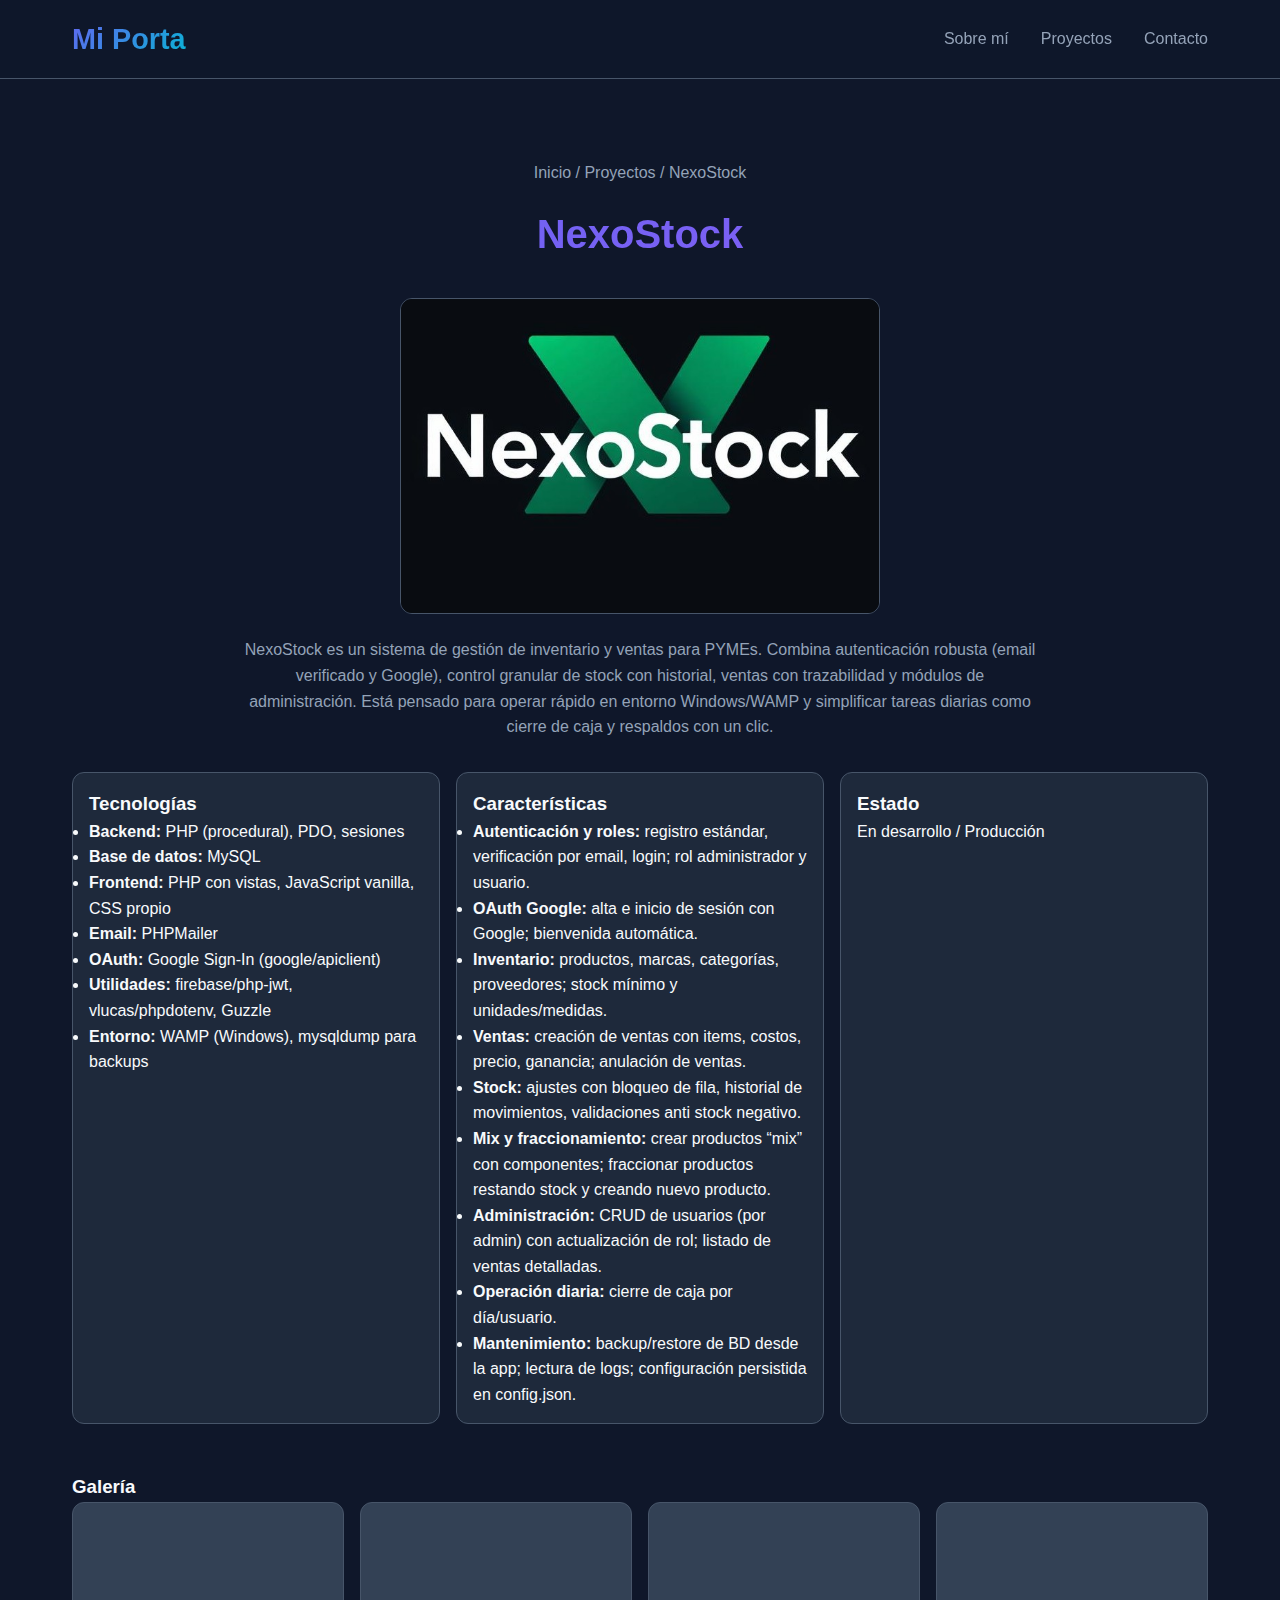
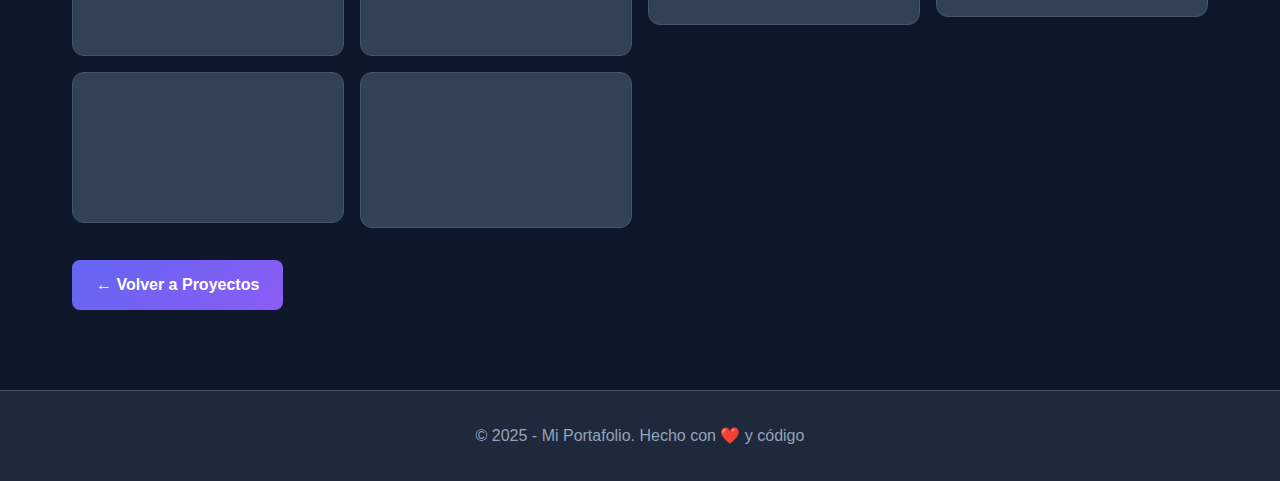
<file: nexostock.html>
<!DOCTYPE html>
<html lang="es">
<head>
  <meta charset="UTF-8">
  <meta name="viewport" content="width=device-width, initial-scale=1.0">
  <title>NexoStock - Detalles del Proyecto</title>
  <link rel="preload" as="image" href="images/nexostock-logo.jpg">
  <meta name="description" content="NexoStock: sistema de gestión de stock y facturación. Tecnologías: PHP, MySQL, HTML, CSS, JavaScript.">
  <meta property="og:title" content="NexoStock - Proyecto de Joaquín Salgueiro">
  <meta property="og:description" content="Gestión de productos, movimientos de stock y emisión de comprobantes. Ver tecnologías y galería.">
  <meta property="og:type" content="article">
  <meta property="og:image" content="images/nexostock-logo.jpg">
  <meta name="twitter:card" content="summary_large_image">
  <link rel="icon" href="images/favicon.svg" type="image/svg+xml">
  <link rel="stylesheet" href="styles.css">
</head>
<body>
  <header>
    <div class="container">
      <h1>Mi Portafolio</h1>
      <nav role="navigation" aria-label="Navegación principal">
        <a href="index.html#sobre-mi">Sobre mí</a>
        <a href="index.html#proyectos">Proyectos</a>
        <a href="index.html#contacto">Contacto</a>
      </nav>
    </div>
  </header>

  <main>
    <section>
      <div class="container">
        <div class="breadcrumbs">Inicio / Proyectos / NexoStock</div>
        <h2>NexoStock</h2>
        <div class="project-hero">
          <img src="images/nexostock-logo.jpg" alt="NexoStock" width="692" height="455" loading="eager" decoding="async">
        </div>

        <p class="project-description">
          NexoStock es un sistema de gestión de inventario y ventas para PYMEs. Combina autenticación robusta (email verificado y Google), control granular de stock con historial, ventas con trazabilidad y módulos de administración. Está pensado para operar rápido en entorno Windows/WAMP y simplificar tareas diarias como cierre de caja y respaldos con un clic.
        </p>

        <div class="project-meta">
          <div class="meta-card">
            <h3>Tecnologías</h3>
            <ul>
              <li><strong>Backend:</strong> PHP (procedural), PDO, sesiones</li>
              <li><strong>Base de datos:</strong> MySQL</li>
              <li><strong>Frontend:</strong> PHP con vistas, JavaScript vanilla, CSS propio</li>
              <li><strong>Email:</strong> PHPMailer</li>
              <li><strong>OAuth:</strong> Google Sign-In (google/apiclient)</li>
              <li><strong>Utilidades:</strong> firebase/php-jwt, vlucas/phpdotenv, Guzzle</li>
              <li><strong>Entorno:</strong> WAMP (Windows), mysqldump para backups</li>
            </ul>
          </div>
          <div class="meta-card">
            <h3>Características</h3>
            <ul>
              <li><strong>Autenticación y roles:</strong> registro estándar, verificación por email, login; rol administrador y usuario.</li>
              <li><strong>OAuth Google:</strong> alta e inicio de sesión con Google; bienvenida automática.</li>
              <li><strong>Inventario:</strong> productos, marcas, categorías, proveedores; stock mínimo y unidades/medidas.</li>
              <li><strong>Ventas:</strong> creación de ventas con items, costos, precio, ganancia; anulación de ventas.</li>
              <li><strong>Stock:</strong> ajustes con bloqueo de fila, historial de movimientos, validaciones anti stock negativo.</li>
              <li><strong>Mix y fraccionamiento:</strong> crear productos “mix” con componentes; fraccionar productos restando stock y creando nuevo producto.</li>
              <li><strong>Administración:</strong> CRUD de usuarios (por admin) con actualización de rol; listado de ventas detalladas.</li>
              <li><strong>Operación diaria:</strong> cierre de caja por día/usuario.</li>
              <li><strong>Mantenimiento:</strong> backup/restore de BD desde la app; lectura de logs; configuración persistida en config.json.</li>
            </ul>
          </div>
          <div class="meta-card">
            <h3>Estado</h3>
            <p>En desarrollo / Producción</p>
          </div>
        </div>

        <div class="gallery">
          <h3>Galería</h3>
          <div class="gallery-grid">
            <img src="images/nexostock-login.png" alt="NexoStock - Login / Acceso" loading="lazy" decoding="async">
            <img src="images/nexostock-registro.png" alt="NexoStock - Registro de usuarios" loading="lazy" decoding="async">
            <img src="images/nexostock-panel_principal.png" alt="NexoStock - Panel principal (usuario)" loading="lazy" decoding="async">
            <img src="images/nexostock-panel_principal_admin.png" alt="NexoStock - Panel principal (administrador)" loading="lazy" decoding="async">
            <img src="images/nexostock-carga_abm.png" alt="NexoStock - Carga/ABM de productos" loading="lazy" decoding="async">
            <img src="images/nexostock-configuracion_admin.png" alt="NexoStock - Configuración (administración)" loading="lazy" decoding="async">
          </div>
        </div>

        <a class="btn-primary back-link" href="index.html#proyectos">← Volver a Proyectos</a>
      </div>
    </section>
  </main>

  <footer>
    <div class="container">
      <p>© 2025 - Mi Portafolio. Hecho con ❤️ y código</p>
    </div>
  </footer>

  <script src="script.js"></script>
</body>
</html>
</file>
<file: styles.css>
/* Variables CSS para colores originales */
:root {
    --primary: #6366f1;          /* Indigo vibrante */
    --secondary: #8b5cf6;        /* Púrpura */
    --accent: #06b6d4;           /* Cian */
    --success: #10b981;          /* Verde esmeralda */
    --warning: #f59e0b;          /* Ámbar */
    --background: #0f172a;       /* Azul marino oscuro */
    --surface: #1e293b;          /* Gris azulado */
    --surface-light: #334155;    /* Gris azulado claro */
    --text: #f8fafc;             /* Blanco casi puro */
    --text-muted: #94a3b8;       /* Gris claro */
    --border: #475569;           /* Gris medio */
  }
  
  /* Reset y configuración base */
  * {
    margin: 0;
    padding: 0;
    box-sizing: border-box;
  }
  
  html {
    scroll-behavior: smooth;
  }
  
  body {
    font-family: 'Inter', -apple-system, BlinkMacSystemFont, 'Segoe UI', Roboto, sans-serif;
    background: var(--background);
    color: var(--text);
    line-height: 1.6;
    overflow-x: hidden;
  }
  
  .container {
    max-width: 1200px;
    margin: 0 auto;
    padding: 0 2rem;
  }
  
  /* Header */
  header {
    background: rgba(15, 23, 42, 0.95);
    -webkit-backdrop-filter: blur(10px);
    backdrop-filter: blur(10px);
    border-bottom: 1px solid var(--border);
    position: fixed;
    top: 0;
    left: 0;
    right: 0;
    z-index: 100;
    transition: all 0.3s ease;
  }
  
  header .container {
    display: flex;
    justify-content: space-between;
    align-items: center;
    padding: 1rem 2rem;
  }
  
  header h1 {
    background: linear-gradient(135deg, var(--primary), var(--accent));
    -webkit-background-clip: text;
    -webkit-text-fill-color: transparent;
    background-clip: text;
    font-size: 1.8rem;
    font-weight: 700;
  }
  
  nav {
    display: flex;
    gap: 2rem;
  }
  
  nav a {
    color: var(--text-muted);
    text-decoration: none;
    font-weight: 500;
    position: relative;
    transition: all 0.3s ease;
  }
  
  nav a:hover {
    color: var(--primary);
    transform: translateY(-2px);
  }
  
  nav a::after {
    content: '';
    position: absolute;
    bottom: -5px;
    left: 0;
    width: 0;
    height: 2px;
    background: linear-gradient(90deg, var(--primary), var(--accent));
    transition: width 0.3s ease;
  }
  
  nav a:hover::after {
    width: 100%;
  }

  /* Estado activo/accesible en navegación */
  nav a.active,
  nav a[aria-current="page"] {
    color: var(--primary);
  }

  /* Estilos de foco visibles y accesibles */
  a:focus-visible,
  button:focus-visible,
  .btn-primary:focus-visible {
    outline: 3px solid var(--accent);
    outline-offset: 2px;
  }
  
  /* Main content */
  main {
    margin-top: 80px;
  }
  
  section {
    padding: 5rem 0;
    position: relative;
  }
  
  section:nth-child(even) {
    background: linear-gradient(135deg, rgba(30, 41, 59, 0.5), rgba(51, 65, 85, 0.3));
  }
  
  h2 {
    font-size: 2.5rem;
    margin-bottom: 2rem;
    text-align: center;
    background: linear-gradient(135deg, var(--primary), var(--secondary));
    -webkit-background-clip: text;
    -webkit-text-fill-color: transparent;
    background-clip: text;
  }
  
  /* Sobre mí */
  #sobre-mi p {
    font-size: 1.2rem;
    text-align: center;
    max-width: 600px;
    margin: 0 auto;
    color: var(--text-muted);
  }
  
  /* Proyectos */
  .grid {
    display: grid;
    grid-template-columns: repeat(auto-fit, minmax(350px, 1fr));
    gap: 2rem;
    margin-top: 3rem;
  }
  
  .card {
    background: var(--surface);
    border-radius: 16px;
    overflow: hidden;
    border: 1px solid var(--border);
    transition: all 0.3s ease;
    cursor: pointer;
    position: relative;
  }
  
  .card::before {
    content: '';
    position: absolute;
    top: 0;
    left: 0;
    right: 0;
    height: 4px;
    background: linear-gradient(90deg, var(--primary), var(--secondary), var(--accent));
    opacity: 0;
    transition: opacity 0.3s ease;
  }
  
  .card:hover::before {
    opacity: 1;
  }
  
  .card:hover {
    transform: translateY(-10px);
    box-shadow: 0 20px 40px rgba(0, 0, 0, 0.3);
    border-color: var(--primary);
  }
  
  .card img {
    width: 100%;
    height: auto; /* Respeta la proporción real de la imagen */
    object-fit: contain; /* Evita recortes, puede dejar bandas laterales/verticales */
    display: block; /* Evita espacios en línea y ayuda al cálculo del layout */
    background: var(--surface-light); /* Color de fondo mientras carga */
    transition: transform 0.3s ease;
  }
  
  /* Desactivar escala en hover para que las imágenes estén estáticas */
  .card:hover img {
    transform: none;
  }
  
  .card-content {
    padding: 1.5rem;
  }
  
  .card h3 {
    font-size: 1.3rem;
    margin-bottom: 0.5rem;
    color: var(--text);
  }
  
  .card p {
    color: var(--text-muted);
    margin-bottom: 1rem;
    font-size: 0.95rem;
  }
  
  .tags {
    display: grid;
    grid-template-columns: repeat(4, minmax(0, 1fr)); /* Máximo 4 columnas */
    gap: 0.5rem;
    margin-bottom: 1.5rem;
  }
  
  .tag {
    background: linear-gradient(135deg, var(--primary), var(--secondary));
    color: white;
    padding: 0.25rem 0.5rem;
    border-radius: 20px;
    font-size: 0.8rem;
    font-weight: 500;
    text-align: center;
    width: 100%; /* Ocupa el ancho de la celda del grid */
    display: inline-block;
  }
  
  .btn-primary {
    display: inline-block;
    background: linear-gradient(135deg, var(--primary), var(--secondary));
    color: white;
    padding: 0.75rem 1.5rem;
    border-radius: 8px;
    text-decoration: none;
    font-weight: 600;
    transition: all 0.3s ease;
    border: none;
    cursor: pointer;
  }
  
  .btn-primary:hover {
    transform: translateY(-2px);
    box-shadow: 0 10px 20px rgba(99, 102, 241, 0.3);
  }
  
  /* Contacto */
  #contacto {
    text-align: center;
  }
  
  #contacto p {
    font-size: 1.2rem;
    margin-bottom: 2rem;
    color: var(--text-muted);
  }
  
  .contact-info {
    display: flex;
    justify-content: center;
    margin-top: 2rem;
  }
  
  .contact-link {
    display: inline-flex;
    align-items: center;
    gap: 0.5rem;
    background: var(--surface);
    padding: 1rem 2rem;
    border-radius: 12px;
    color: var(--text);
    text-decoration: none;
    border: 1px solid var(--border);
    transition: all 0.3s ease;
  }
  
  .contact-link:hover {
    background: linear-gradient(135deg, var(--primary), var(--secondary));
    transform: translateY(-2px);
    box-shadow: 0 10px 20px rgba(0, 0, 0, 0.2);
  }
  
  .icon {
    font-size: 1.2rem;
  }
  
  /* Footer */
  footer {
    background: var(--surface);
    border-top: 1px solid var(--border);
    padding: 2rem 0;
    text-align: center;
  }
  
  footer p {
    color: var(--text-muted);
  }
  
  /* Responsive */
  @media (max-width: 768px) {
    .container {
      padding: 0 1rem;
    }
    
    header .container {
      flex-direction: column;
      gap: 1rem;
    }
    
    nav {
      gap: 1rem;
    }
    
    h2 {
      font-size: 2rem;
    }
    
    .grid {
      grid-template-columns: 1fr;
      gap: 1.5rem;
    }
    
    section {
      padding: 3rem 0;
    }

    /* Tags en 2 columnas en pantallas pequeñas */
    .tags {
      grid-template-columns: repeat(2, minmax(0, 1fr));
    }
  }
  
  /* Animaciones */
  @keyframes fadeInUp {
    from {
      opacity: 0;
      transform: translateY(30px);
    }
    to {
      opacity: 1;
      transform: translateY(0);
    }
  }
  
  .card {
    animation: fadeInUp 0.6s ease forwards;
  }
  
  .card:nth-child(1) { animation-delay: 0.1s; }
  .card:nth-child(2) { animation-delay: 0.2s; }
  .card:nth-child(3) { animation-delay: 0.3s; }
  
  /* Efectos de scroll */
  .scroll-indicator {
    position: fixed;
    top: 0;
    left: 0;
    height: 4px;
    background: linear-gradient(90deg, var(--primary), var(--accent));
    z-index: 200;
    transition: width 0.1s ease;
  }

  /* Respeto por usuarios con reduce motion */
  @media (prefers-reduced-motion: reduce) {
    html { scroll-behavior: auto; }
    * {
      animation-duration: 0.001ms !important;
      animation-iteration-count: 1 !important;
      transition-duration: 0.001ms !important;
      scroll-behavior: auto !important;
    }
    .card:hover { transform: none !important; }
    .scroll-indicator { display: none; }
  }

  /* ===================== */
  /* Lightbox de imágenes  */
  /* ===================== */
  .lightbox-overlay {
    position: fixed;
    inset: 0;
    background: rgba(0, 0, 0, 0.8);
    display: none;
    align-items: center;
    justify-content: center;
    z-index: 9999;
    padding: 2rem;
  }

  .lightbox-overlay.active {
    display: flex;
    animation: fadeIn 0.2s ease;
  }

  .lightbox-content {
    position: relative;
    max-width: 90vw;
    max-height: 90vh;
  }

  .lightbox-prev,
  .lightbox-next {
    position: absolute;
    top: 50%;
    transform: translateY(-50%);
    background: rgba(30, 41, 59, 0.9);
    color: var(--text);
    border: 1px solid var(--border);
    border-radius: 999px;
    width: 44px;
    height: 44px;
    display: grid;
    place-items: center;
    font-size: 1.25rem;
    cursor: pointer;
    box-shadow: 0 10px 20px rgba(0,0,0,0.3);
  }

  .lightbox-prev { left: -56px; }
  .lightbox-next { right: -56px; }

  .lightbox-img {
    max-width: 100%;
    max-height: 90vh;
    border-radius: 12px;
    border: 1px solid var(--border);
    box-shadow: 0 20px 40px rgba(0,0,0,0.5);
  }

  .lightbox-close {
    position: absolute;
    top: -12px;
    right: -12px;
    background: var(--surface);
    color: var(--text);
    border: 1px solid var(--border);
    border-radius: 999px;
    width: 36px;
    height: 36px;
    display: grid;
    place-items: center;
    font-weight: 700;
    cursor: pointer;
    box-shadow: 0 10px 20px rgba(0,0,0,0.3);
  }

  @keyframes fadeIn {
    from { opacity: 0; }
    to   { opacity: 1; }
  }

  @media (prefers-reduced-motion: reduce) {
    .lightbox-overlay.active { animation: none; }
  }
  
  /* ===================== */
  /* Páginas de proyecto   */
  /* ===================== */
  .breadcrumbs {
    margin-bottom: 1rem;
    color: var(--text-muted);
    text-align: center;
  }

  .project-hero {
    text-align: center;
  }

  .project-hero img {
    max-width: 480px;
    width: 100%;
    height: auto;
    border-radius: 12px;
    border: 1px solid var(--border);
    background: var(--surface-light);
  }

  .project-meta {
    display: grid;
    grid-template-columns: repeat(auto-fit, minmax(220px, 1fr));
    gap: 1rem;
    margin-top: 2rem;
  }

  .meta-card {
    background: var(--surface);
    border: 1px solid var(--border);
    border-radius: 12px;
    padding: 1rem;
  }

  .gallery {
    margin-top: 3rem;
  }

  .gallery-grid {
    display: grid;
    grid-template-columns: repeat(auto-fit, minmax(260px, 1fr));
    gap: 1rem;
  }

  .gallery-grid img {
    width: 100%;
    height: auto;
    display: block;
    border-radius: 12px;
    border: 1px solid var(--border);
    background: var(--surface-light);
    cursor: zoom-in;
  }

  .back-link {
    display: inline-block;
    margin-top: 2rem;
  }

  .project-description {
    margin-top: 1rem;
    color: var(--text-muted);
    text-align: center;
    max-width: 800px;
    margin-left: auto;
    margin-right: auto;
  }
</file>
